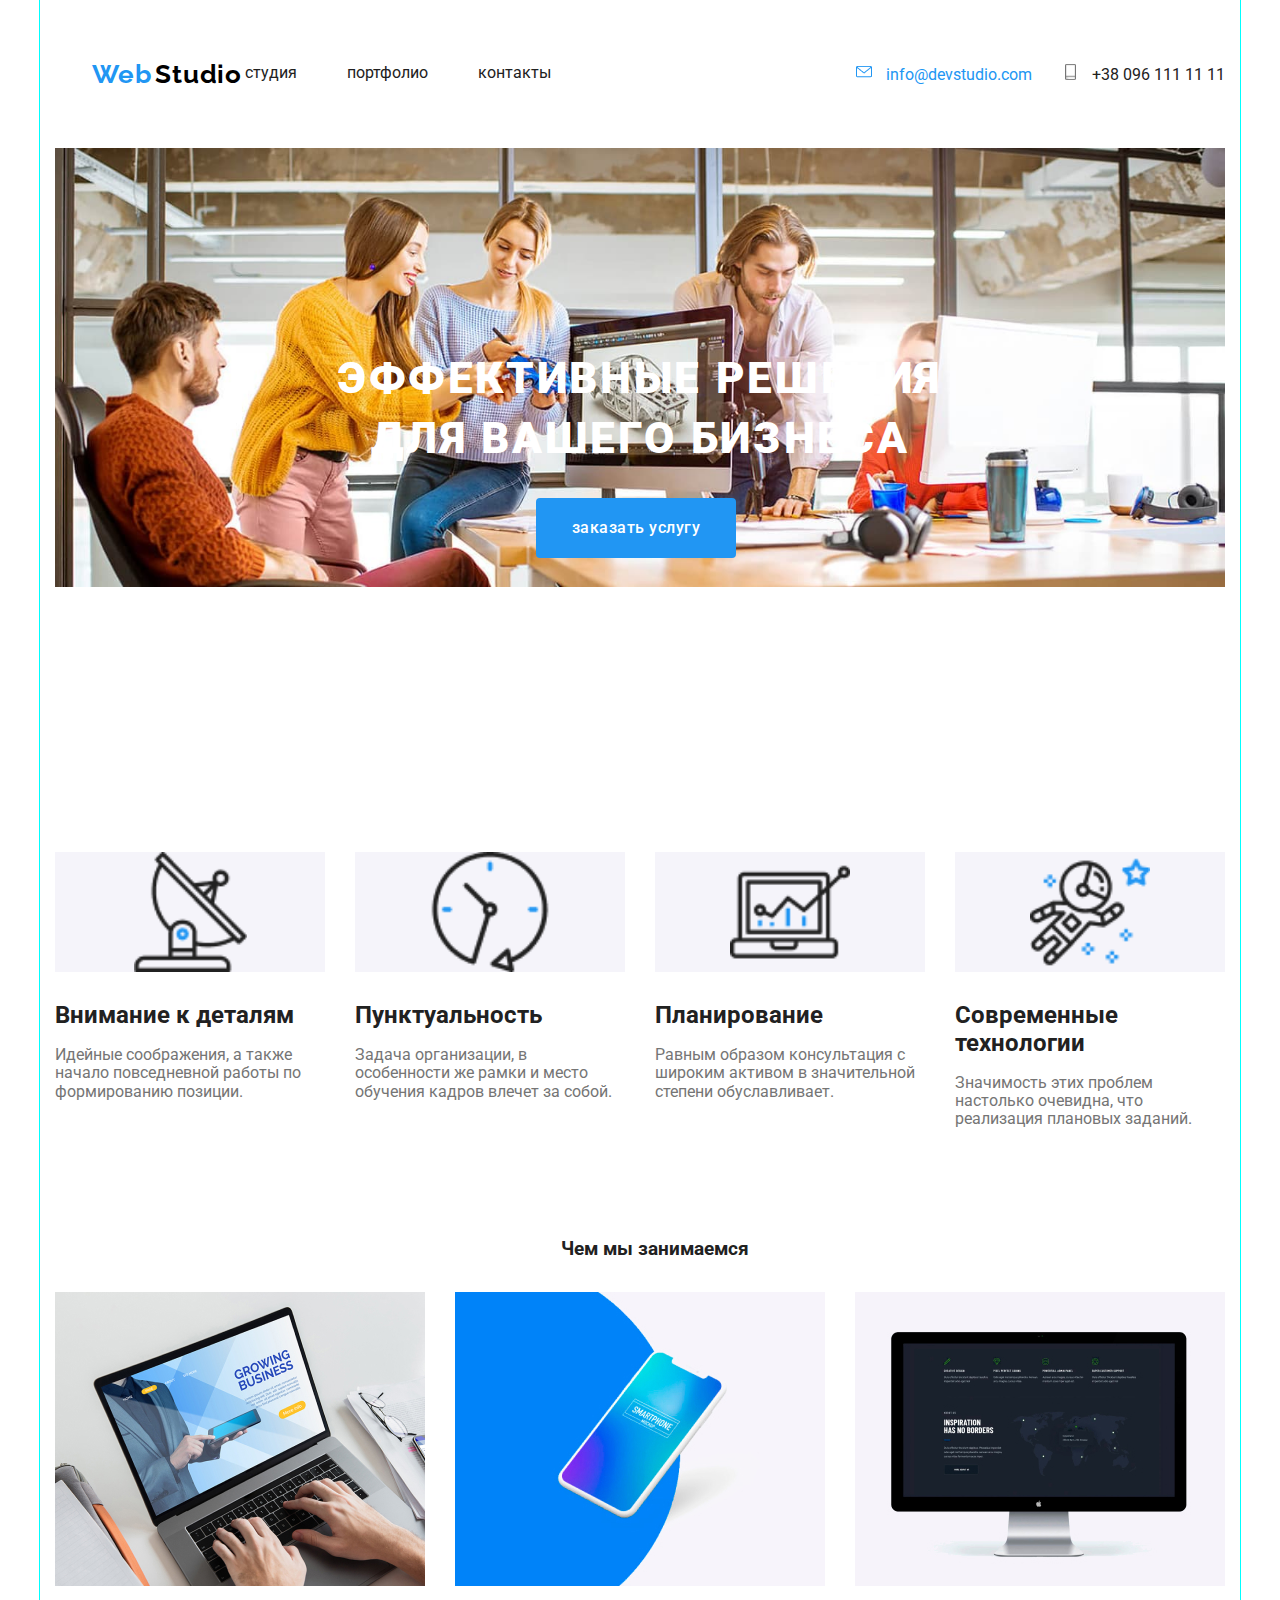
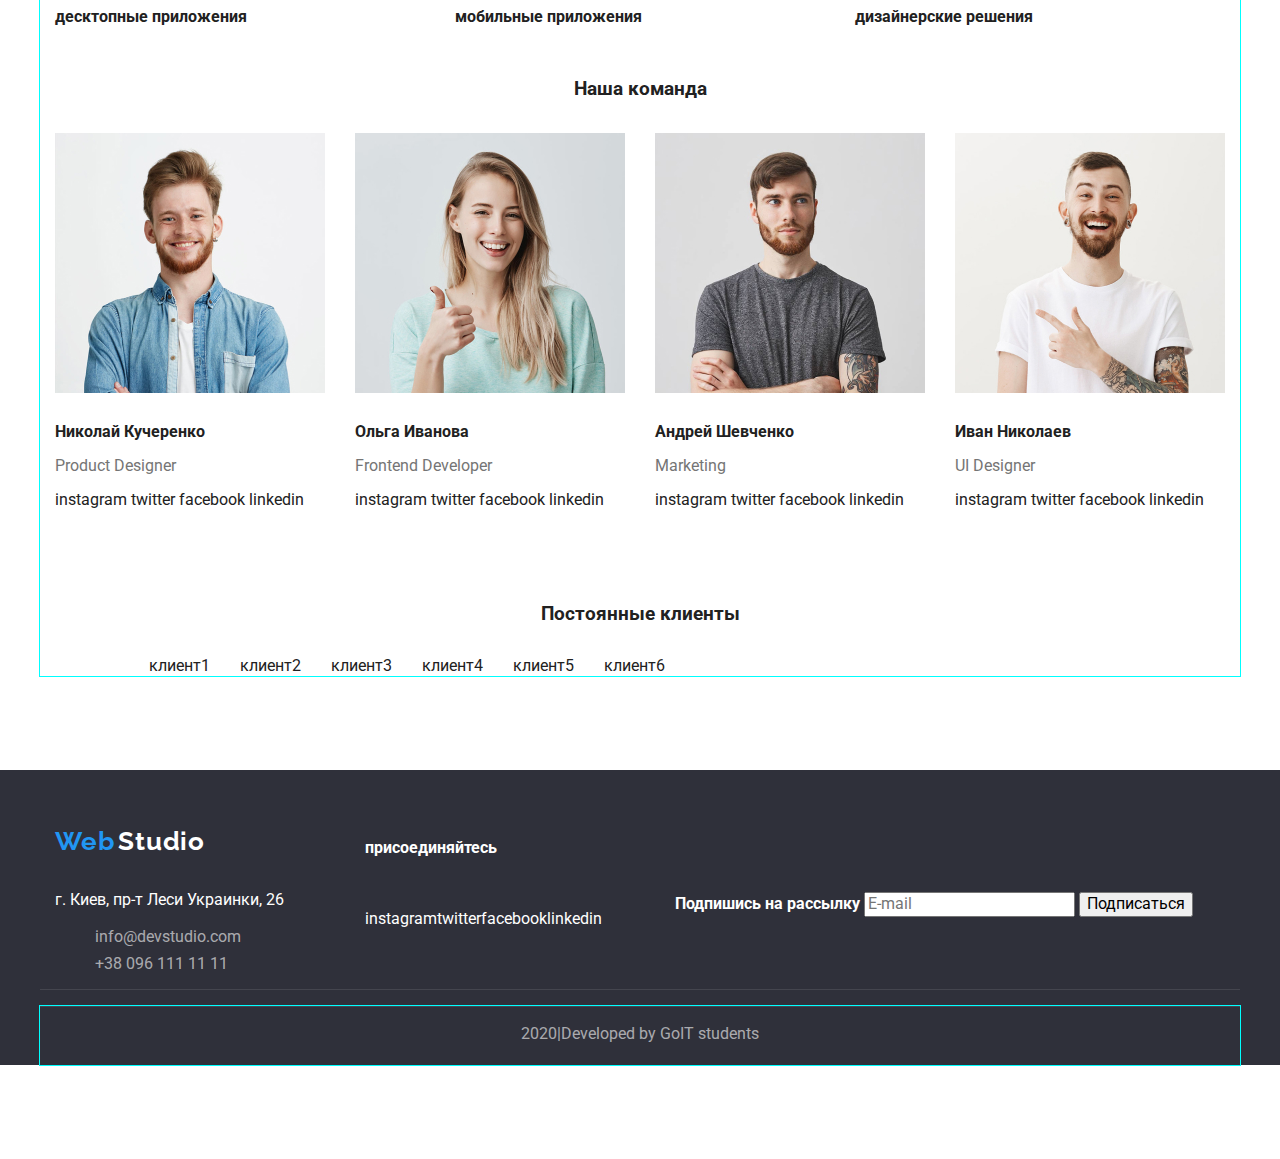
<file: index.html>
<!DOCTYPE html>
<html lang="ru">
  <head>
    <meta charset="UTF-8" />
    <meta name="viewport" content="width=device-width, initial-scale=1.0" />
    <title>Web Studio</title>

    <link
      href="https://fonts.googleapis.com/css2?family=Raleway:wght@400;700&family=Roboto:wght@400;700&display=swap"
      rel="stylesheet"
    />
    <link
      rel="stylesheet"
      href="https://cdnjs.cloudflare.com/ajax/libs/modern-normalize/0.6.0/modern-normalize.min.css"
    />
    <link rel="stylesheet" href="./css/styles.css" />
  </head>
  <div class="container">
    <body class="body">
      <!--1 section-->
      

      <header>
        <div class="head">
          <p class="logo">
            <span class="logo-first">Web</span>
            <span class="logo-second">Studio</span>
          </p>

          <ul class="list">
            <li class="li">
              <a href="index.html" class="social-links">студия</a>
            </li>
            <li class="li">
              <a href="portfolio.html" class="social-links">портфолио</a>
            </li>
            <li class="Li"><a href="#" class="social-links">контакты</a></li>
            <li class="contact">
              <a href="mailto:info@devstudio.com" class="social-links">
                <span class="mail">info@devstudio.com</span></a
              >
            </li>
            <li class="mobile">
              <a href="call:380961111111" class="social-links"
                >+38 096 111 11 11</a
              >
            </li>
          </ul>
        </div>

        <section class="overlay">
          <div class="hero">
            <h1 class="hero-title">Эффективные решения для вашего бизнеса</h1>
            <button class="hero-button blue-button">
              <p>заказать услугу</p>
            </button>
          </div>
        </section>

        <section class="advantages">
          <ul class="list">
            <li class="advantage">
                            <h2 class="title-h2">Внимание к деталям</h2>
              <p class="discription">
                Идейные соображения, а также начало повседневной работы по
                формированию позиции.
              </p>
            </li>
            <li  class="advantage">
              
              <h2 class="title-h2">Пунктуальность</h2>
              <p class="discription">
                Задача организации, в особенности же рамки и место обучения
                кадров влечет за собой.
              </p>
            </li>
            <li class="advantage">
              
              <h2 class="title-h2">Планирование</h2>
              <p class="discription">
                Равным образом консультация с широким активом в значительной
                степени обуславливает.
              </p>
            </li>
            <li class="advantage">
              

              <h2 class="title-h2">Современные технологии</h2>
              <p class="discription">
                Значимость этих проблем настолько очевидна, что реализация
                плановых заданий.
              </p>
            </li>
          </ul>
        </section>

        <section class="project">
          <h3 class="title-h3">Чем мы занимаемся</h3>
          <ul class="list">
            <li class="we-do">
              <img
                
                src="./photo/laptop.jpg"
                alt="компьютер"
                width="370"
              />
              <h4>десктопные приложения</h4>
            </li>
            <li class="we-do">
              <img
               
                src="./photo/box.jpg"
                alt="смартфон"
                width="370"
              />
              <h4>мобильные приложения</h4>
            </li>
            <li class="we-do">
              <img
               
                src="./photo/imgscreen.jpg"
                alt="компьютер"
                width="370"
              />
              <h4>дизайнерские решения</h4>
            </li>
          </ul>
        </section>
        <section class="our-command">
          <h3 class="title-h3">Наша команда</h3>
          <ul class="list">
            <li class="photo-command">
              <img
                
                src="./img/photo/img.jpg"
                alt="мужчина"
                width="270"
              />
              <h4 class="title-h4">Николай Кучеренко</h4>
              <p class="discription">Product Designer</p>
              <a href="https://www.instagram.com/" class="social-links"
                >instagram</a
              >
              <a href="https://www.twitter.com" class="social-links">twitter</a>
              <a href="https://www.facebook.com" class="social-links">
                facebook</a
              >
              <a href="https://www.linkedin.com" class="social-links"
                >linkedin</a
              >
            </li>

            <li class="photo-command">
              <img
                
                src="./photo/img1.jpg"
                alt="женщина"
                width="270"
              />
              <h4 class="title-h4">Ольга Иванова</h4>
              <p class="discription">Frontend Developer</p>
              <a href="https://www.instagram.com/" class="social-links"
                >instagram</a
              >
              <a href="https://www.twitter.com" class="social-links">twitter</a>
              <a href="https://www.facebook.com" class="social-links"
                >facebook</a
              >
              <a href="https://www.linkedin.com" class="social-links"
                >linkedin</a
              >
            </li>
            <li class="photo-command">
              <img
                
                src="./photo/img2.jpg"
                alt="мужчина"
                width="270"
              />
              <h4 class="title-h4">Андрей Шевченко</h4>
              <p class="discription">Marketing</p>
              <a href="https://www.instagram.com/" class="social-links"
                >instagram</a
              >
              <a href="https://www.twitter.com" class="social-links">twitter</a>
              <a href="https://www.facebook.com" class="social-links"
                >facebook</a
              >
              <a href="https://www.linkedin.com" class="social-links"
                >linkedin</a
              >
            </li>
            <li class="photo-command">
              <img
                
                src="./photo/img3.jpg"
                alt="мужчина"
                width="270"
              />
              <h4 class="title-h4">Иван Николаев</h4>
              <p class="discription">UI Designer</p>
              <a href="https://www.instagram.com/" class="social-links"
                >instagram</a
              >
              <a href="https://www.twitter.com" class="social-links">twitter</a>
              <a href="https://www.facebook.com" class="social-links"
                >facebook</a
              >
              <a href="https://www.linkedin.com" class="social-links"
                >linkedin</a
              >
            </li>
          </ul>
        </section>
        <section class="clients">
          <h3 class="title-h3">Постоянные клиенты</h3>
          <ul class="list">
            <li class="li-clients">
              <a href="#" class="social-links">клиент1</a>
            </li>
            <li class="li-clients">
              <a href="#" class="social-links">клиент2</a>
            </li>
            <li class="li-clients">
              <a href="#" class="social-links">клиент3</a>
            </li>
            <li class="li-clients">
              <a href="#" class="social-links">клиент4</a>
            </li>
            <li class="li-clients">
              <a href="#" class="social-links">клиент5</a>
            </li>
            <li class="li-clients">
              <a href="#" class="social-links">клиент6</a>
            </li>
          </ul>
        </section>
      </div>
        <!--futer-->

  <footer class="footer">
    <div class="footer-container">
      <div class="footer-adress"> 
        <adress>
          <p>
            <span class="logo-first">Web</span>
            <span class="footer-second-logo">Studio</span>
          </p>
          <br>
          <span class="footer-text">г. Киев, пр-т Леси Украинки, 26</span><br>
          <ul class="footer-list">
            <li class="footer-text-link">
              <a href="mailto:info@devstudio.com" class="social-links">
                <span>info@devstudio.com</span></a><br>
            </li>
            
            <li class="footer-text-link">
              <a href="call:380961111111" class="social-links">+38 096 111 11 11</a><br>
            </li>
          </ul>
        </adress>
      </div>
    

      <div class="footer-social">
       <b class="footer-text">присоединяйтесь</b>
       <ul class="list">
        <li class="footer-text">
          <a href="https://www.instagram.com/" class="social-links">instagram</a>
        </li>
        <li class="footer-text">
          <a href="https://www.twitter.com" class="social-links">twitter</a>
        </li>
        <li class="footer-text">
          <a href="https://www.facebook.com" class="social-links">facebook</a>
        </li>
        <li class="footer-text">
          <a href="https://www.linkedin.com" class="social-links">linkedin</a>
        </li>
       </ul>
     </div>


     <form class="subscribe">
       <b class="footer-text">Подпишись на рассылку</b>
       <input type="mail" name="mail" placeholder="E-mail">
       <button type="submit">Подписаться</button>
     </form>
    </div>
        <div>
         <p class="footer-copyrite container">2020|Developed by GoIT students</p>
     </div>

     
     </footer>   


        
        
      </header>
      </body>
  </div>
</html>
</file>
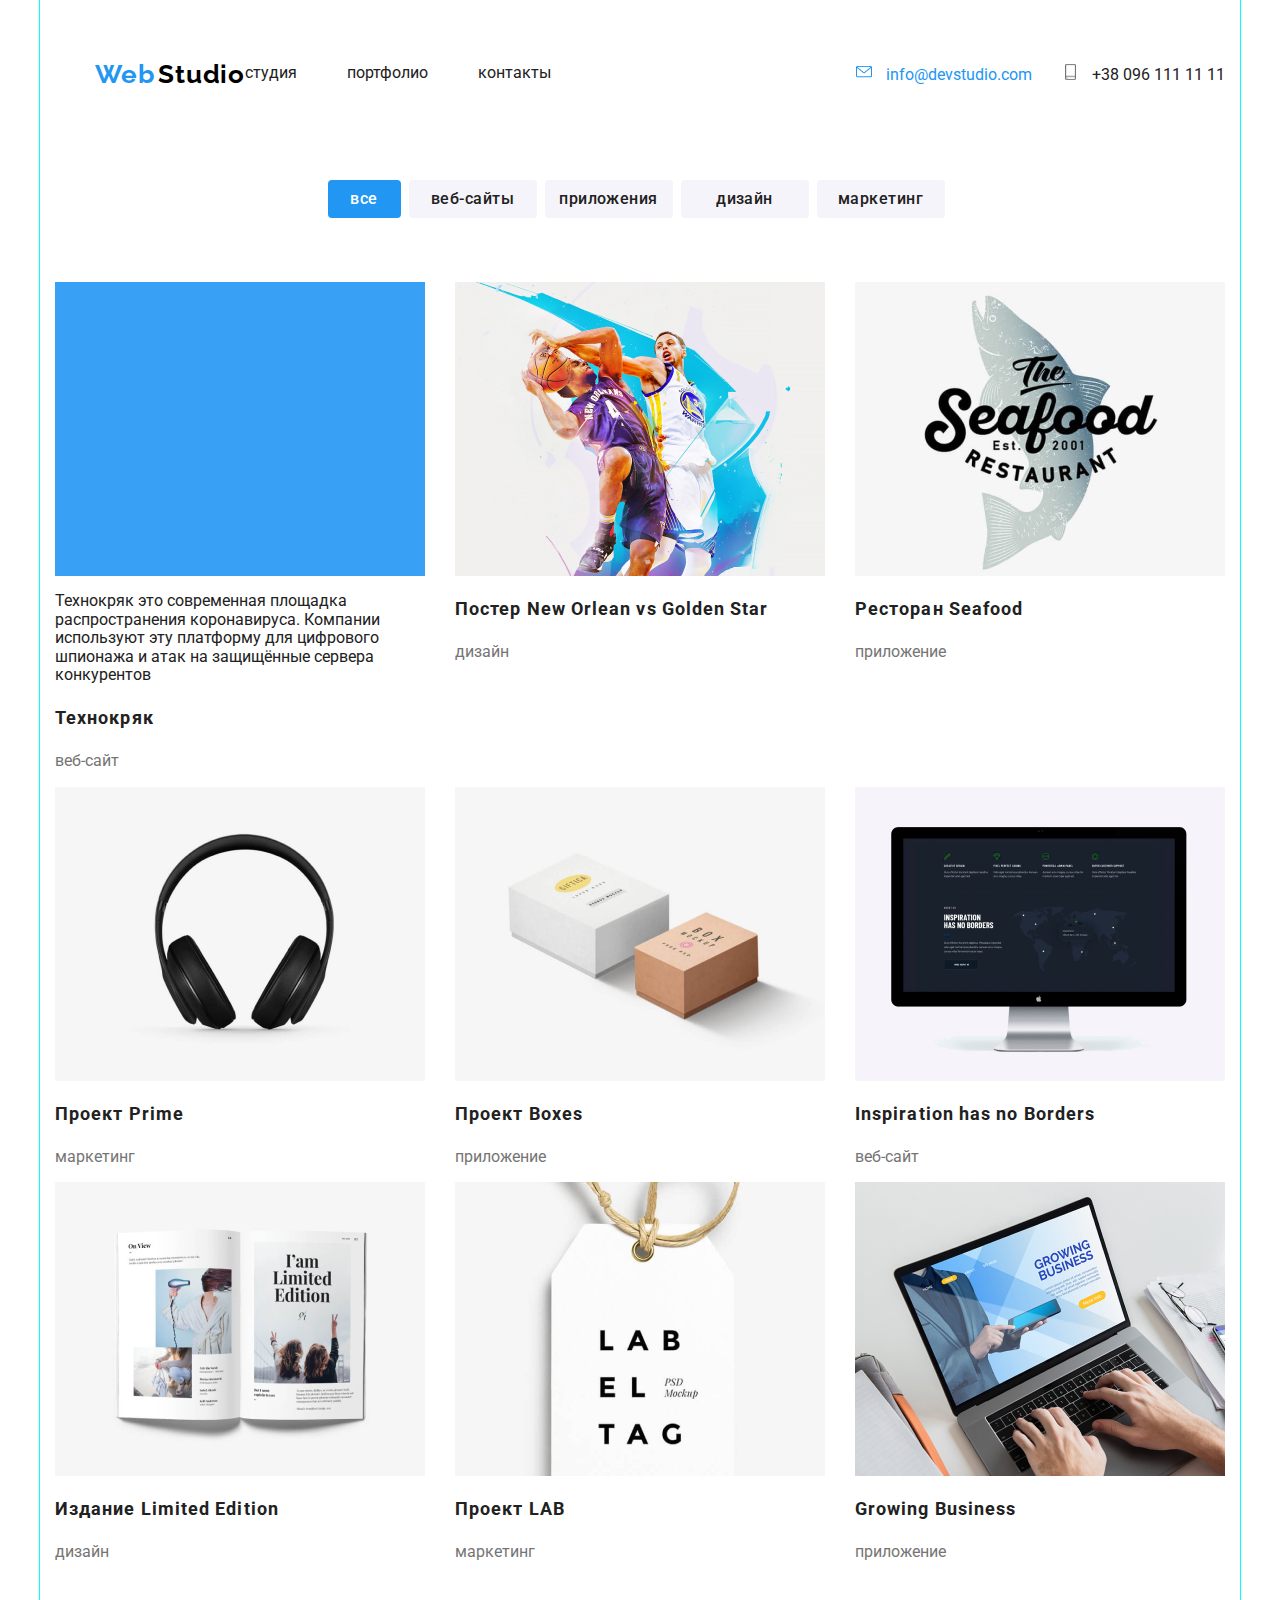
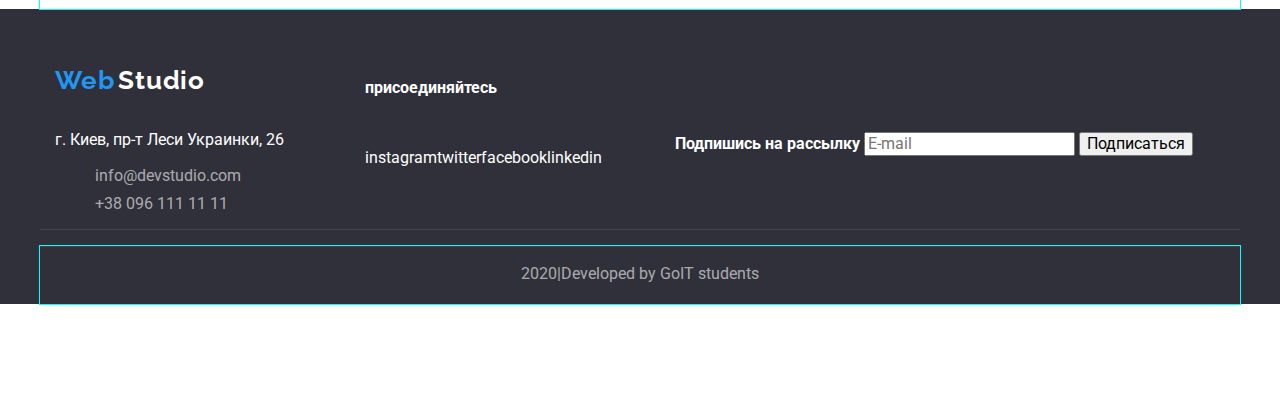
<file: portfolio.html>
<!DOCTYPE html>
<html lang="en">
  <head>
    <meta charset="UTF-8" />
    <meta name="viewport" content="width=device-width, initial-scale=1.0" />
    <title>Portfolio</title>

    <link
      href="https://fonts.googleapis.com/css2?family=Raleway:wght@400;700&family=Roboto:wght@400;700&display=swap"
      rel="stylesheet"
    />
    <link
      rel="stylesheet"
      href="https://cdnjs.cloudflare.com/ajax/libs/modern-normalize/0.6.0/modern-normalize.min.css"
    />
    <link rel="stylesheet" href="./css/styles.css" />
  </head>
  <div class="container">
    <body class="body">
      <!--1 section-->
      <header>
        <div class="head">
          <p>
            <span class="logo-first">Web</span>
            <span class="logo-second">Studio</span>
          </p>

          <ul class="list">
            <li class="li">
              <a href="index.html" class="social-links">студия</a>
            </li>
            <li class="li">
              <a href="portfolio.html" class="social-links">портфолио</a>
            </li>
            <li class="Li"><a href="#" class="social-links">контакты</a></li>
            <li class="contact">
              <a href="mailto:info@devstudio.com" class="social-links">
                <span class="mail">info@devstudio.com</span></a
              >
            </li>
            <li class="mobile">
              <a href="call:380961111111" class="social-links"
                >+38 096 111 11 11</a
              >
            </li>
          </ul>
        </div>
        <main>
          <section class="button">
            <h1></h1>
            <ul class="list">
              <button class="blue-button" type="button">
                <li>все</li>
              </button>
              <button class="all-button" type="button">
                <li>веб-сайты</li>
              </button>

              <button class="all-button" type="button">
                <li>приложения</li>
              </button>
              <button class="all-button" type="button">
                <li>дизайн</li>
              </button>
              <button class="all-button" type="button">
                <li>маркетинг</li>
              </button>
            </ul>
          </section>
          <section class="flex-container">
            <ul class="list flex-container">
              <li class="flex-element">
                <a href="#" class="social-links"
                  ><img
                    src="./photo/hover overlay.jpg"
                    alt="текст технокряк"
                    width="380"
                    class="social-links"
                  />
                  <p>
                    Технокряк это современная площадка распространения
                    коронавируса. Компании используют эту платформу для
                    цифрового шпионажа и атак на защищённые сервера конкурентов
                  </p>
                  <h2 class="list-title">Технокряк</h2>
                  <p class="name-project">веб-сайт</p></a
                >
              </li>
              <li class="flex-element">
                <img
                  src="./photo/imgbasket.jpg"
                  alt="постер с баскетболистами"
                 
                />
                <h2 class="list-title">Постер New Orlean vs Golden Star</h2>
                <p class="name-project">дизайн</p>
              </li>

              <li class="flex-element">
                <img src="./photo/imgseafood.jpg" alt="рыба" />
                <h2 class="list-title">Ресторан Seafood</h2>
                <p class="name-project">приложение</p>
              </li>
              <li class="flex-element">
                <img src="./photo/imgairphone.jpg" alt="наушники" />
                <h2 class="list-title">Проект Prime</h2>
                <p class="name-project">маркетинг</p>
              </li>
              <li class="flex-element">
                <img
                  src="./photo/imgtwobox.jpg"
                  alt="две коробки"
                 
                />
                <h2 class="list-title">Проект Boxes</h2>
                <p class="name-project">приложение</p>
              </li>
              <li class="flex-element">
                <img src="./photo/imgscreen.jpg" alt="komputer"  />
                <h2 class="list-title">Inspiration has no Borders</h2>
                <p class="name-project">веб-сайт</p>
              </li>
              <li class="flex-element">
                <img src="./photo/imgbook.jpg" alt="книга" />
                <h2 class="list-title">Издание Limited Edition</h2>
                <p class="name-project">дизайн</p>
              </li>
              <li class="flex-element">
                <img src="./photo/imglabel.jpg" alt="бренд" />
                <h2 class="list-title">Проект LAB</h2>
                <p class="name-project">маркетинг</p>
              </li>
              <li class="flex-element">
                <img src="./photo/imgnote.jpg" alt="ноутбук" />
                <h2 class="list-title">Growing Business</h2>
                <p class="name-project">приложение</p>
              </li>
            </ul>
          </section>
        </main>
      </div>
        <!--futer-->

        <footer class="footer">
          <div class="footer-container">
            <div class="footer-adress">
              <adress>
                <p>
                  <span class="logo-first">Web</span>
                  <span class="footer-second-logo">Studio</span>
                </p>
                <br>
                <span class="footer-text">г. Киев, пр-т Леси Украинки, 26</span><br>
                <ul class="footer-list">
                  <li class="footer-text-link">
                    <a href="mailto:info@devstudio.com" class="social-links">
                      <span>info@devstudio.com</span></a><br>
                  </li>
        
                  <li class="footer-text-link">
                    <a href="call:380961111111" class="social-links">+38 096 111 11 11</a><br>
                  </li>
                </ul>
              </adress>
            </div>
        
        
            <div class="footer-social">
              <b class="footer-text">присоединяйтесь</b>
              <ul class="list">
                <li class="footer-text">
                  <a href="https://www.instagram.com/" class="social-links">instagram</a>
                </li>
                <li class="footer-text">
                  <a href="https://www.twitter.com" class="social-links">twitter</a>
                </li>
                <li class="footer-text">
                  <a href="https://www.facebook.com" class="social-links">facebook</a>
                </li>
                <li class="footer-text">
                  <a href="https://www.linkedin.com" class="social-links">linkedin</a>
                </li>
              </ul>
            </div>
        
        
            <form class="subscribe">
              <b class="footer-text">Подпишись на рассылку</b>
              <input type="mail" name="mail" placeholder="E-mail">
              <button type="submit">Подписаться</button>
            </form>
          </div>
          <div>
            <p class="footer-copyrite container">2020|Developed by GoIT students</p>
          </div>
        
        
        </footer>
      </header>
    </body>
  </div>
</html>
</file>
<file: css/styles.css>
html {
  box-sizing: border-box;
}
*,
*::before,
*::after {
  box-sizing: inherit;
}
:root {
  --primary-text-color: #000000;
  --button-color: #2196f3;
  --discription-text-color: #757575;
  --body-background-color: white;
  --hover-focus-color: #188ce8;
}

.body {
  background: var(--body-background-color);
  font-family: "Roboto", sans-serif;
  color: #212121;
}
.container {
  width: 1200px;
  padding-left: 15px;
  padding-right: 15px;
  margin-left: auto;
  margin-right: auto;
  outline: 1px solid cyan;
}
.head {
  display: flex;
  align-items: center;
  justify-content: flex-end;
  padding-top: 32px;
  padding-bottom: 32px;
}

img {
  display: block;
  max-width: 100%;
  height: auto;
}

.logo {
  width: 153px;
  display: inline-block;
}

.logo-first {
  color: #2196f3;
  font-family: "Raleway", sans-serif;
  font-size: 26px;
  line-height: 31px;
  letter-spacing: 0.03em;
  font-weight: 700;
  margin-top: 24px;
  margin-bottom: 25px;
}
.logo-second {
  color: #000000;
  font-family: "Raleway", sans-serif;
  font-size: 26px;
  line-height: 31px;
  letter-spacing: 0.03em;
  font-weight: 700;
  margin-top: 24px;
  margin-bottom: 25px;
}

.mail {
  color: #2196f3;
}

.button {
  display: flex;
  justify-content: center;
}

.blue-button {
  background-color: #2196f3;
  border-radius: 4px;
  font-style: normal;
  font-weight: 500;
  font-size: 16px;
  line-height: 26px;
  text-align: center;
  letter-spacing: 0.03em;
  width: 73px;
  border: var(--body-background-color);
  margin-right: 8px;

  color: #ffffff;
}
.blue-button:hover,
.blue-button:focus {
  color: #188ce8;
  color: #ffffff;
  list-style-type: none;
  border-radius: 4px;
}
.all-button {
  color: #188ce8;
  background: #f5f4fa;
  border-radius: 4px;
  font-style: normal;
  font-weight: 500;
  font-size: 16px;
  line-height: 26px;
  text-align: center;
  letter-spacing: 0.03em;
  color: #212121;
  height: 38px;
  left: 865px;
  top: 174px;
  justify-content: center;
  width: 128px;
  border: var(--body-background-color);
  margin-right: 8px;
}
.all-button:hover,
.all-button:focus {
  color: #188ce8;
  background: #f5f4fa;
}
.li {
  margin-right: 50px;
  display: block;
  align-items: center;
}
.contact::before {
  display: inline-block;
  content: "";
  width: 16px;
  height: 16px;
  margin-right: 10px;
  background-image: url(../photo/envelope.png);
  background-size: contain;
  background-repeat: no-repeat;
  background-position: center;
}

.contact {
  margin-left: 305px;
  margin-right: 30px;
}
.mobile {
  align-items: flex-end;
}

.mobile::before {
  display: inline-block;
  content: "";
  width: 16px;
  height: 16px;
  margin-right: 10px;
  background-image: url(../photo/smartphone.png);
  background-size: contain;
  background-repeat: no-repeat;
  background-position: center;
}

/* hero*/

.hero {
  text-align: center;
  line-height: 60px;
  display: flex;
  align-items: center;
  flex-direction: column;
  padding-bottom: 200px;
  padding-top: 200px;
}
.overlay {
  background-image: url(../photo/Header.jpg);
  background-repeat: no-repeat;
  background-size: contain;
  min-height: 600px;
  max-width: 1600px;
}

.hero-title {
  display: flex;
  font-family: Roboto;
  font-style: normal;
  font-weight: 900;
  font-size: 44px;
  line-height: 60px;
  letter-spacing: 0.06em;
  text-transform: uppercase;
  width: 696px;
  color: #ffffff;
  align-content: center;
  margin: 0px;
}
.hero-button {
  justify-content: center;
  margin-top: 30px;
  width: 200px;
  background-color: #2196f3;
}
.hero-button:hover,
.hero-button:focus {
  color: #188ce8;
  background: #f5f4fa;
}

.title {
  margin-bottom: 30px;
}
.title-h2 {
  margin-top: 30px;
  margin-bottom: 10px;
}
.img-svg {
  align-items: center;
}
.title-h3 {
  text-align: center;
}

.list {
  list-style: none;
  display: inline-block;
  margin-top: 32px;
  margin-bottom: 32px;
  padding-left: 0;
  display: flex;
}

.advantages {
  margin-top: 94px;
  outline: 1 px solid burlywood;
}
.advantage {
  width: 270px;
  margin-right: 30px;
  align-content: space-between;
}
.advantage:last-of-type {
  margin-right: 0px;
}
.advantage::before {
  display: block;
  content: "";
  background-size: contain;
  background-repeat: no-repeat;
  background-position: center;

  height: 120px;
  background-color: #f5f4fa;
}
.advantage:nth-child(1)::before {
  background-image: url(../photo/Group.png);
}
.advantage:nth-child(2)::before {
  background-image: url(../photo/clock.png);
}
.advantage:nth-child(3)::before {
  background-image: url(../photo/diagram.png);
}

.advantage:nth-child(4)::before {
  background-image: url(../photo/astronaut.png);
}

.name-project {
  color: #757575;
}

.we-do {
  width: 370px;
  margin-right: 30px;
  align-content: space-between;
}
.we-do:last-of-type {
  margin-right: 0px;
}

.project {
  margin-top: 94px;
  width: 1200px;
  padding-left: 0;
}
.list-title {
  font-weight: bold;
  font-size: 18px;
  line-height: 2;
  letter-spacing: 0.06em;
}
.our-command {
  margin-bottom: 94px;
}
.photo-command {
  width: 270px;
  margin-right: 30px;
  align-content: space-between;
}

.photo-command:last-of-type {
  margin-right: 0px;
}

.title-h4 {
  margin-top: 30px;
  margin-bottom: 10px;
}
.clients {
  margin: 94px;
}
.discription {
  color: #757575;
  align-items: center;
}
.li-clients {
  margin-right: 30px;
  display: block;
  align-items: center;
  text-align: center;
}
.social-links:hover,
.social-links:focus {
  color: #188ce8;
}
a {
  text-decoration: none;
  color: inherit;
}
.footer {
  background: #2f303a;
  margin-bottom: 94px;
  display: block;
}
.footer-second-logo {
  color: #ffffff;
  font-family: "Raleway", sans-serif;
  font-size: 26px;
  line-height: 31px;
  letter-spacing: 0.03em;
  font-weight: 700;
}
.footer-text {
  color: #ffffff;
  text-align: right;
  margin-top: 20px;
}
.footer-text-link {
  color: rgba(255, 255, 255, 0.6);
  margin-top: 9px;
}
.footer-container {
  display: flex;

  margin-left: auto;
  margin-right: auto;
  width: 1200px;
  border-bottom: 1px solid rgba(255, 255, 255, 0.1);
  padding-left: 15px;
  padding-right: 15px;
  align-items: center;
}
.footer-adress {
  padding-top: 40px;
  width: 235px;
}
.footer-adress,
.footer-social {
  width: 235px;
  margin-right: 75px;
}
.footer-list {
  list-style: none;
  display: inline-block;
  margin-top: 9px;
  text-align: left;
}
.footer-social {
  padding-top: 40px;
}
.subscribe {
  padding-top: 50px;
}

.footer-copyrite {
  color: rgba(255, 255, 255, 0.6);
  padding-top: 18px;
  padding-bottom: 21px;
  border-top: 1px solid rgba(255, 255, 255, 0.1);
  text-align: center;
}

/*project portfolio*/
.flex-container {
  display: flex;
  flex-wrap: wrap;
  width: 1200px;
}
.flex-element {
  width: 370px;
  margin-right: 30px;
  margin-left: 0px;
}
.flex-element:nth-child(3n) {
  margin-right: 0;
}
</file>
